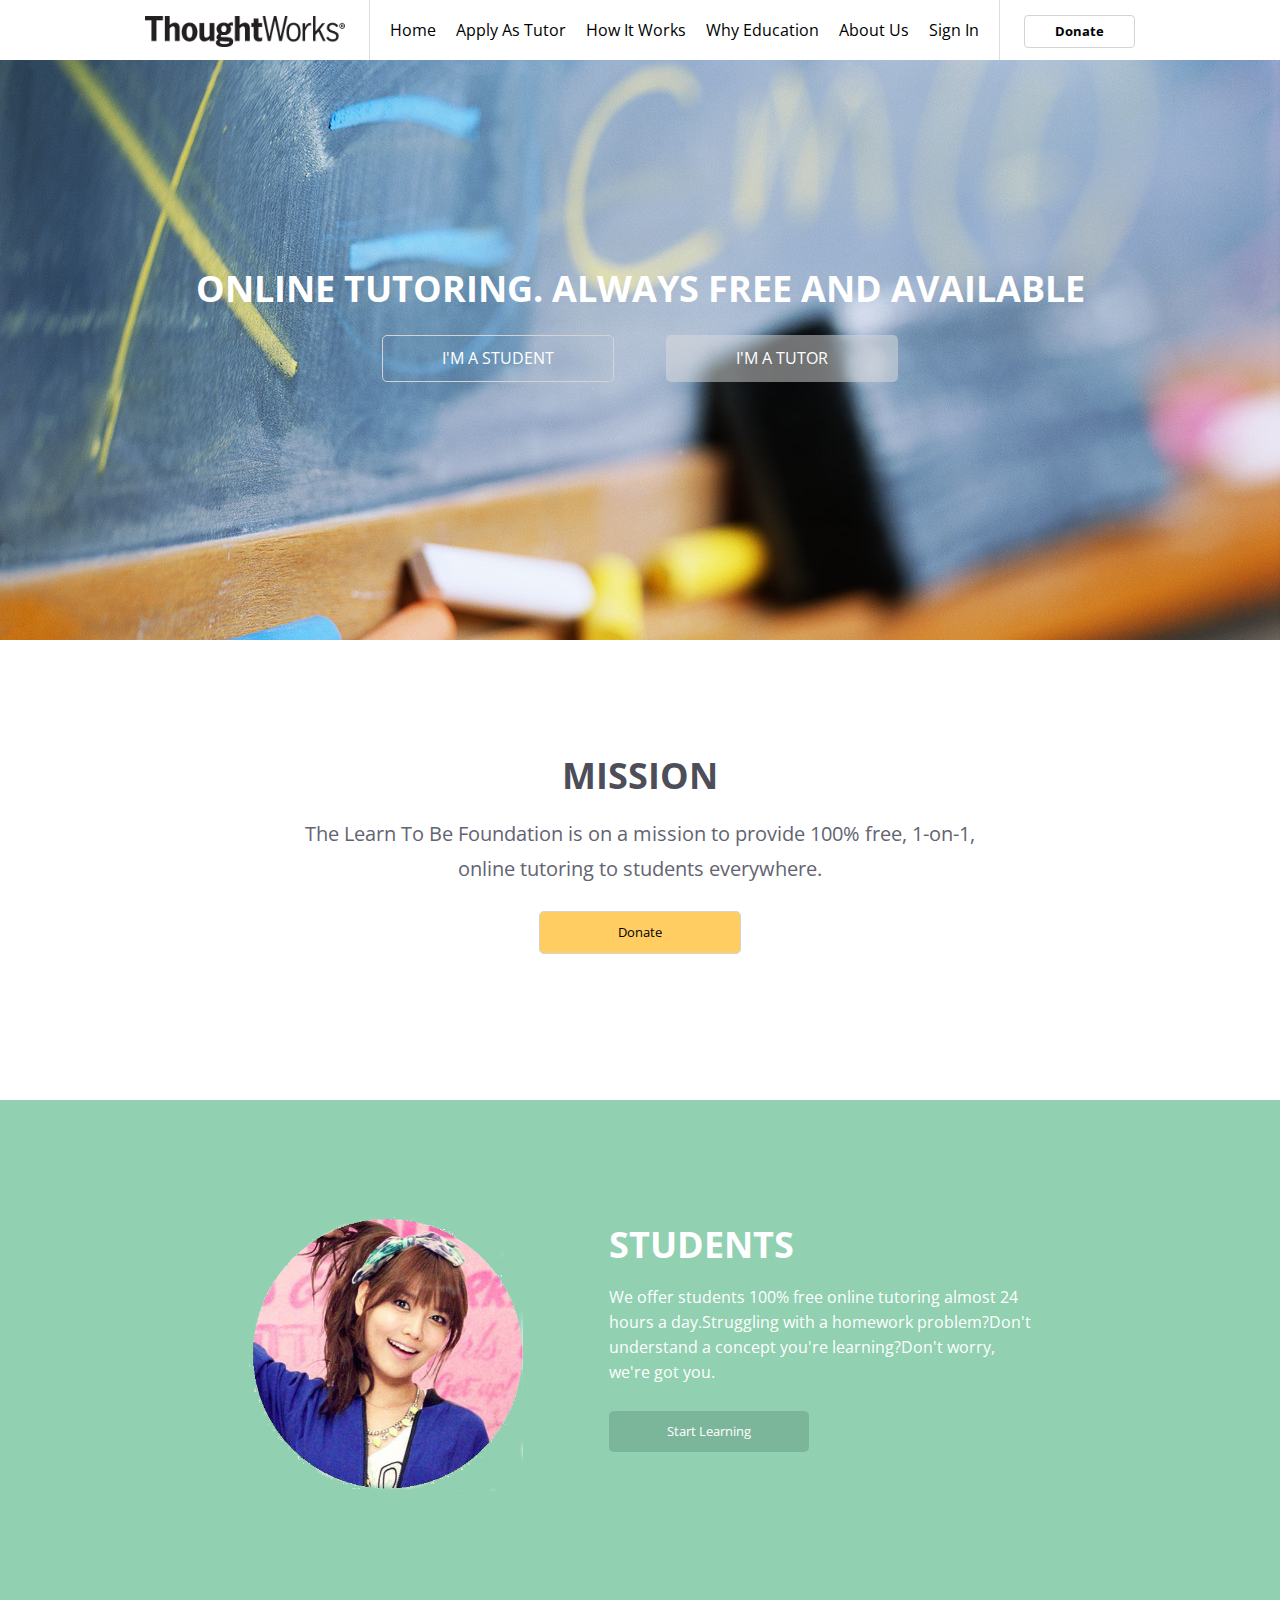
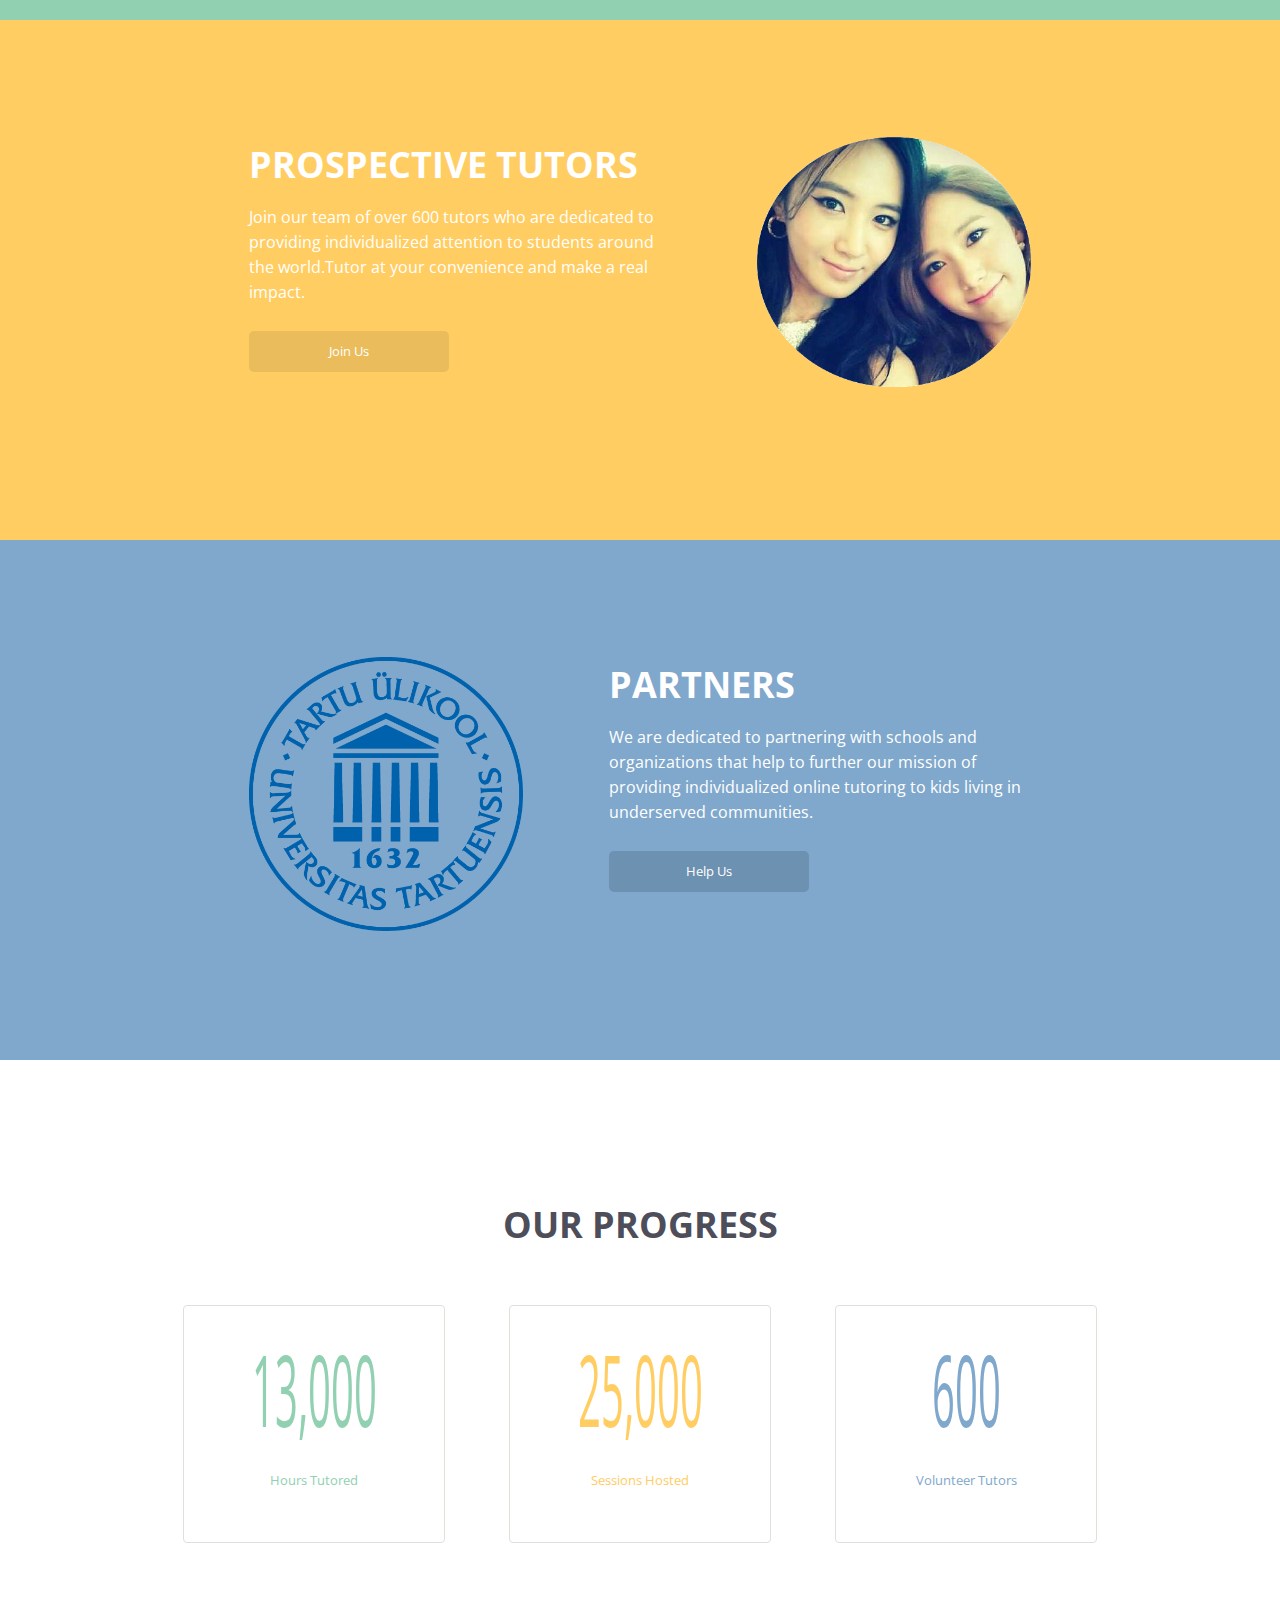
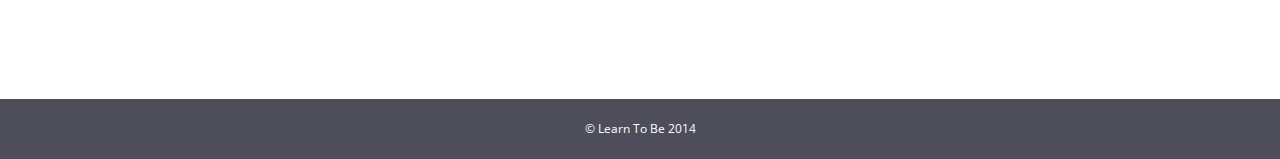
<file: index.html>
<!DOCTYPE html>
<html>
  <head>
    <title>Week One</title>
    <meta name="viewport" content="width=device-width, initial-scale=1">
    <!--[if IE]>
      <script src="http://html5shiv.googlecode.com/svn/trunk/html5.js"></script>
      <![endif]-->
      <link href='http://fonts.googleapis.com/css?family=Open+Sans' rel='stylesheet' type='text/css'>
      <link href="stylesheets/learn_style.css" type="text/css" rel="stylesheet" >
  </head>
      <body>
        <header>
          <a href="#"><img class="logo" src="images/tw-logo.png" /></a>
          <nav>
            <ul>
              <li>Home</li><li>Apply As Tutor</li><li>How It Works</li><li>Why Education</li><li>About Us</li><li>Sign In</li>
            </ul>
          </nav>
          <a href="#" class="button donate">Donate</a>
        </header>

        <section class="slogan">
          <h2>ONLINE TUTORING. ALWAYS FREE AND AVAILABLE</h2>
          <div>
            <a href="#" class="button">I'M A STUDENT</a>
            <a href="#" class="button tutor">I'M A TUTOR</a>
          </div>
        </section>

        <section class="mission">
          <h2>MISSION</h2>
          <p>The Learn To Be Foundation is on a mission to provide 100% free, 1-on-1,</p>
          <p>online tutoring to students everywhere.</p>
          <a href="#" class="button">Donate</a>
        </section>

        <section class="intro students">
          <div class="icon"><img src="images/students.png"></div>
          <div class="content">
            <h2>STUDENTS</h2>
            <p>We offer students 100% free online tutoring almost 24 hours a day.Struggling with a homework problem?Don't understand a concept you're learning?Don't worry, we're got you.</p>
            <a href="#" class="button">Start Learning</a>
          </div>
        </section>

        <section class="intro tutors">
          <div class="content">
            <h2 style="text-align: left">PROSPECTIVE TUTORS</h2>
            <p>Join our team of over 600 tutors who are dedicated to providing individualized attention to students around the world.Tutor at your convenience and make a real impact.</p>
            <a href="#" class="button">Join Us</a>
          </div>
          <div class="icon"><img src="images/tutors.png"></div>
        </section>

        <section class="intro partners">
          <div class="icon"><img src="images/partners.png"></div>
          <div class="content">
            <h2>PARTNERS</h2>
            <p>We are dedicated to partnering with schools and organizations that help to further our mission of providing individualized online tutoring to kids living in underserved communities.</p>
            <a href="#" class="button">Help Us</a>
          </div>
        </section>

        <section class="progress">
          <h2>OUR PROGRESS</h2>
          <ul>
            <li>
              <div class="number">13,000</div>
              <div class="title">Hours Tutored</div>
            </li>
            <li>
              <div class="number">25,000</div>
              <div class="title">Sessions Hosted</div>
            </li>
            <li>
              <div class="number">600</div>
              <div class="title">Volunteer Tutors</div>
            </li>
          </ul>
        </section>

        <footer>
          &copy; Learn To Be 2014
        </footer>
      </body>
</html>
</file>
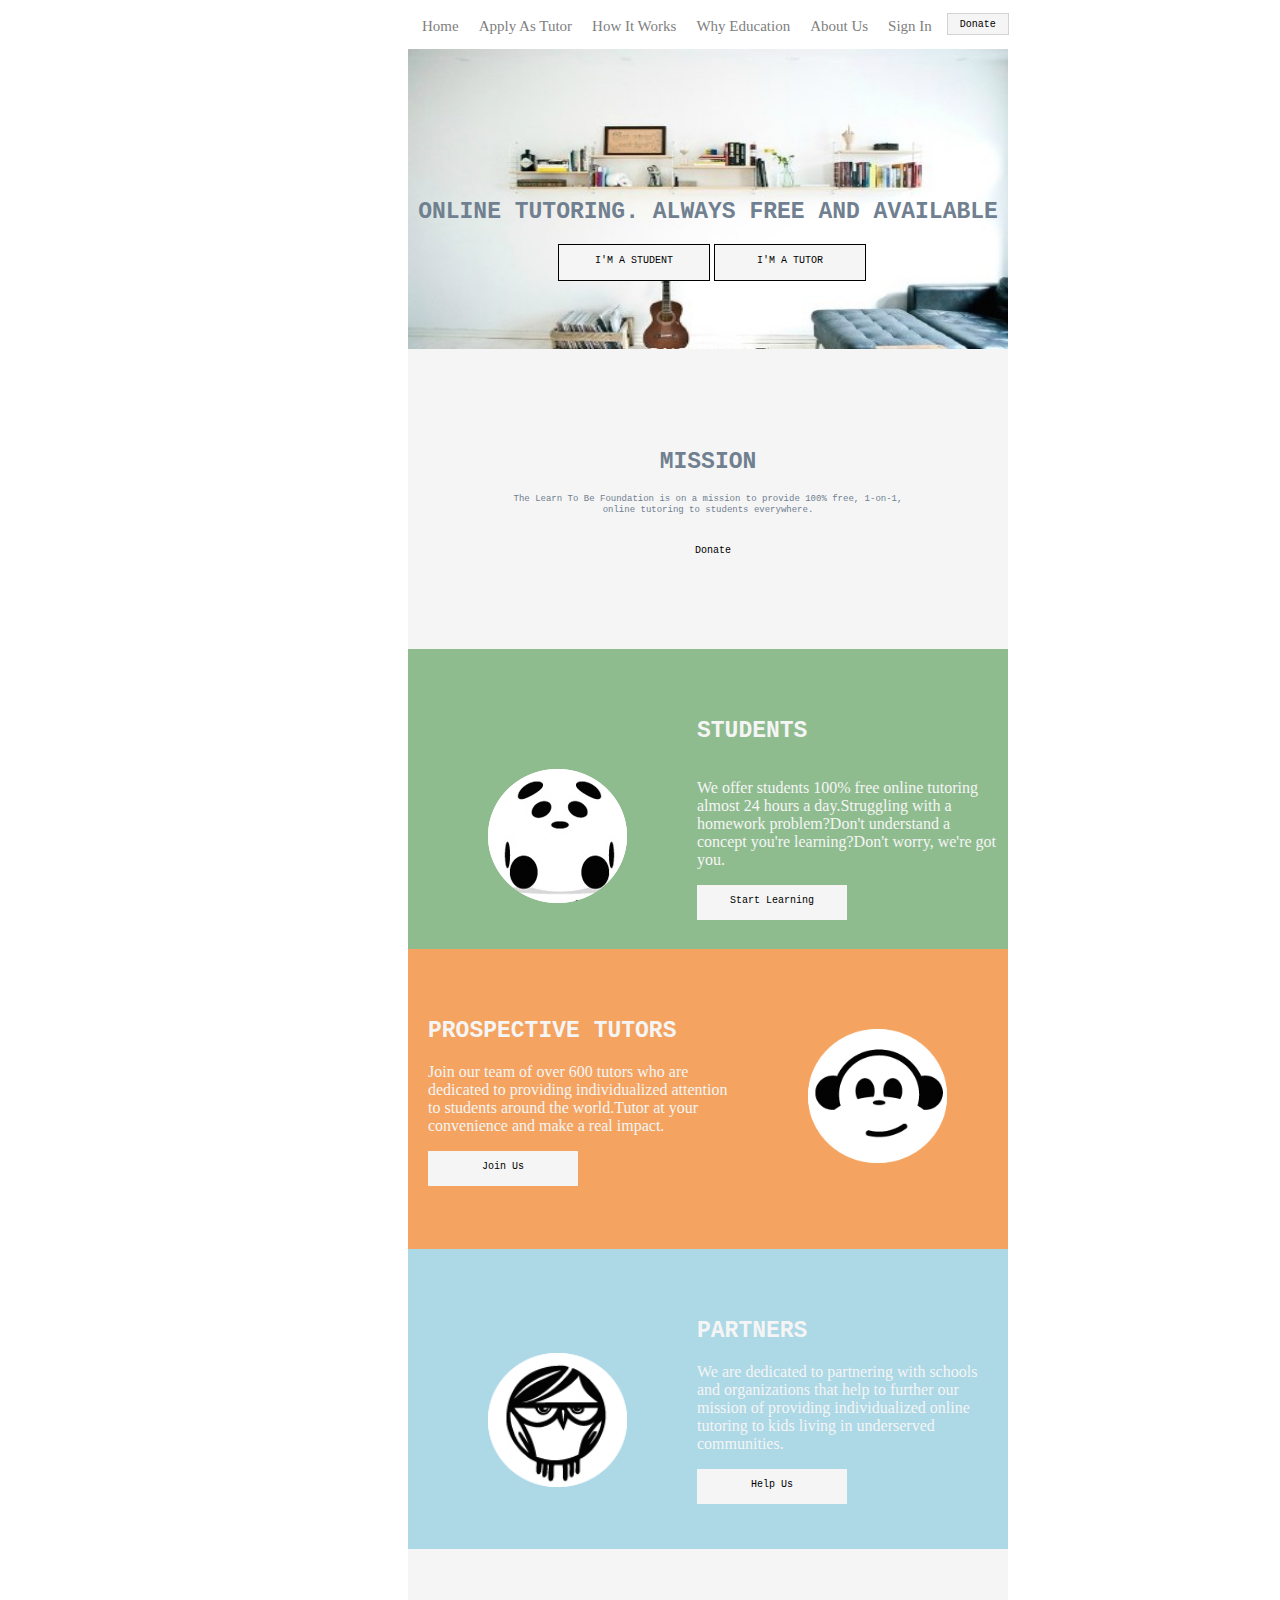
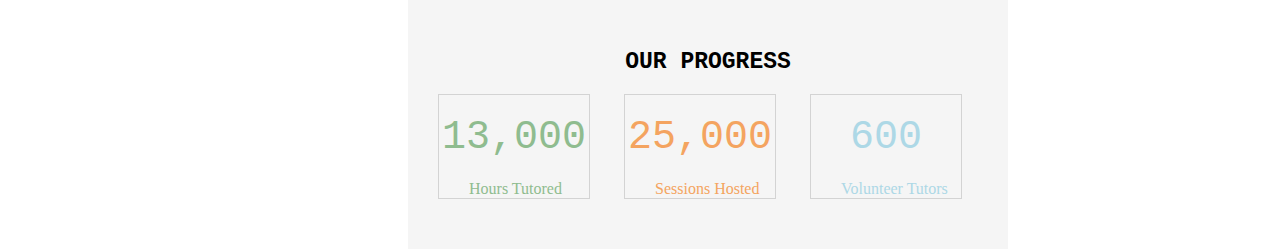
<file: course_one/index.html>
<!DOCTYPE html>
<html>
	<head>
		<title>My Design</title>
		<meta name="viewport" content="width=device-width, initial-scale=1">
		<!--[if IE]>
		<script src="http://html5shiv.googlecode.com/svn/trunk/html5.js"></script>
		<![endif]-->
		<link href="stylesheets/learn_style.css" type="text/css" rel="stylesheet" >
	</head>
	<body>
      <div id="main">
		<header>
          <a href="image"></a>
          <nav>
            <ul class="font_small">
              <li>Home</li><li>Apply As Tutor</li><li>How It Works</li><li>Why Education</li><li>About Us</li><li>Sign In</li>
            </ul>
          </nav>
          <a href="#" id="donate_one">Donate</a>
		</header>
        <section class="section_one">
          <h2 class="font_big">ONLINE TUTORING. ALWAYS FREE AND AVAILABLE</h2>
            <div class="div_one">
              <a href="#" class="link_one">I'M A STUDENT</a>
              <a href="#" class="link_one">I'M A TUTOR</a>
            </div>
        </section>
        <section class="section_two">
          <h2 class="misstion">MISSION</h2>
          <p class="p_two">The Learn To Be Foundation is on a mission to provide 100% free, 1-on-1,</p>
          <p class="p_two">online tutoring to students everywhere.</p>
          <a href="#" class="donate">Donate</a>
        </section>
        <section class="section_three">
          <div class="image_three"><img src="./images/panda.jpg"></div>
          <div class="students">
            <h2 style="display: inline-block">STUDENTS</h2>
            <p>We offer students 100% free online tutoring almost 24 hours a day.Struggling with a homework problem?Don't understand a concept you're learning?Don't worry, we're got you.</p>
            <a href="#" class="start_learning">Start Learning</a>
          </div>
        </section>
        <section class="section_four">
          <div class="tutors" style="width: 300px">
            <h2 style="text-align: left">PROSPECTIVE TUTORS</h2>
            <p>Join our team of over 600 tutors who are dedicated to providing individualized attention to students around the world.Tutor at your convenience and make a real impact.</p>
            <a href="#" class="start_learning">Join Us</a>
          </div>
          <div class="image_four"><img src="./images/monkey.jpg" width="139px" height="134px"></div>
        </section>
        <section class="section_five">
          <div class="image_five"><img src="images/bird.jpg" width="139px" height="134px"></div>
          <div class="students">
            <h2 style="text-align: left">PARTNERS</h2>
            <p>We are dedicated to partnering with schools and organizations that help to further our mission of providing individualized online tutoring to kids living in underserved communities.</p>
            <a href="#" class="start_learning">Help Us</a>
          </div>
        </section>
        <section class="section_six">
          <h2 class="progress">OUR PROGRESS</h2>
          <div class="div_number" style="color: darkseagreen">
            <div class="div_inside">13,000</div>
            <span class="span_inside">Hours Tutored</span>
          </div>
          <div class="div_number" style="color: sandybrown">
            <div class="div_inside">25,000</div>
            <span class="span_inside">Sessions Hosted</span>
          </div>
          <div class="div_number" style="color:lightblue">
            <div class="div_inside">600</div>
            <span class="span_inside">Volunteer Tutors</span>
          </div>
        </section>

        <footer>
          &copy; Learn To Be 2014
        </footer>
      </div>
    </body>
</html>
</file>
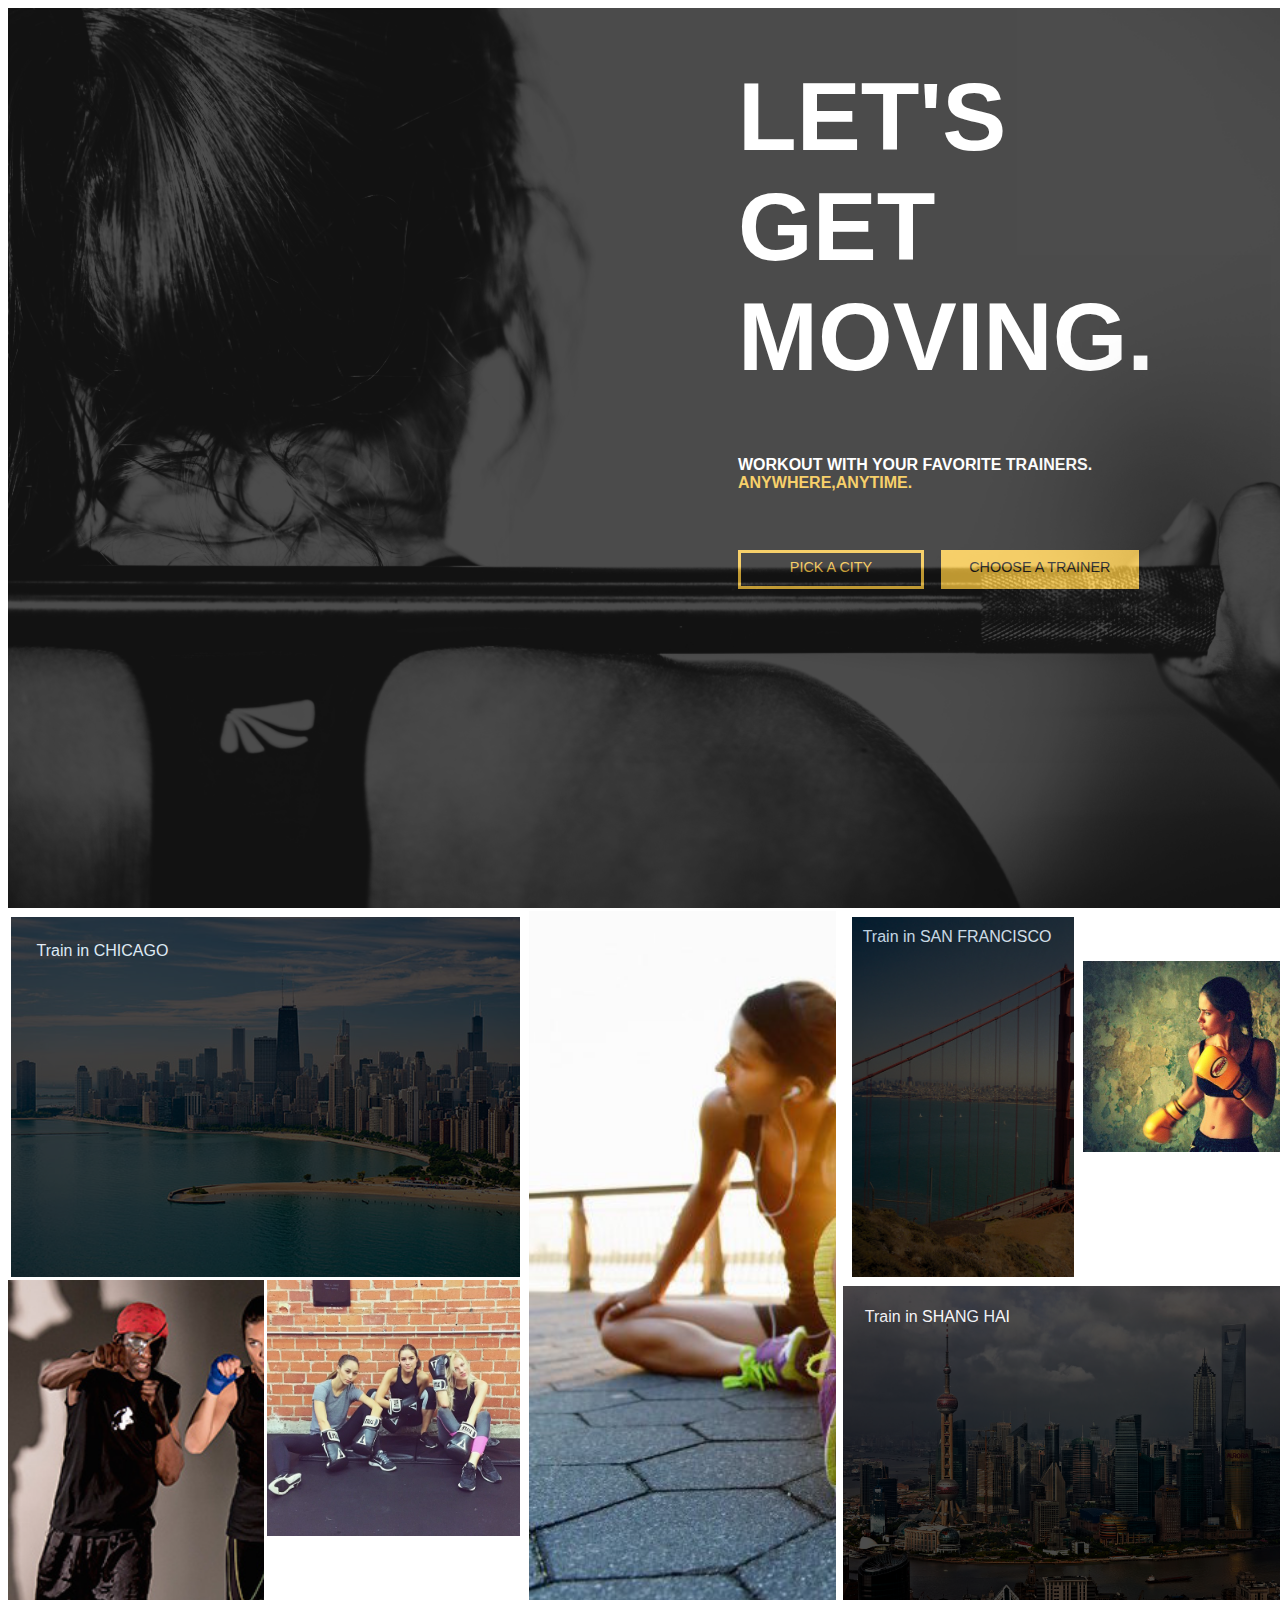
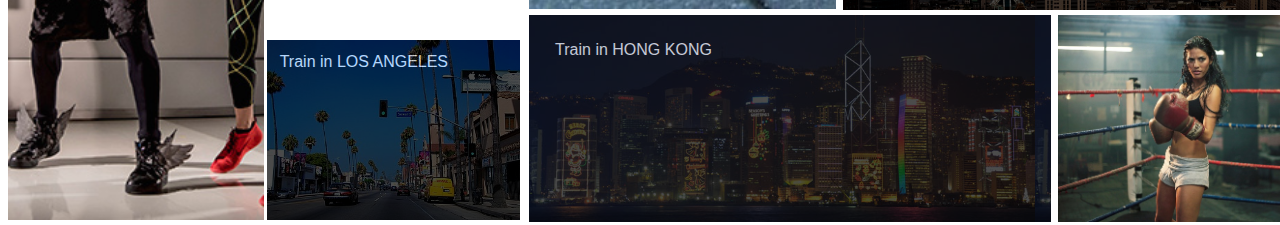
<file: course_three/index.html>
<!DOCTYPE html>
<html>
  <head>
    <title>Design</title>
    <meta name="viewport" content="width=device-width, initial-scale=1">
    <!--[if IE]>
      <script src="http://html5shiv.googlecode.com/svn/trunk/html5.js"></script>
      <![endif]-->
      <link href='http://fonts.googleapis.com/css?family=Open+Sans' rel='stylesheet' type='text/css'>
      <link href="stylesheets/page_style.css" type="text/css" rel="stylesheet" media="all">
  </head>
      <body>
        <section class="introduce_section">
            <div class="introduce_div">
                <div class="introduce_content">
                    <h1>LET'S GET MOVING.</h1>
                    <h2>WORKOUT WITH YOUR FAVORITE TRAINERS.</h2>
                    <h2 style="color: #f4bd2c">ANYWHERE,ANYTIME.</h2>
                    <div class="bottom_1"><a href="#world_section">PICK A CITY</a></div>
                    <div class="bottom_2"><a href="#world_section" style="color: #000000">CHOOSE A TRAINER</a></div>
                </div>
            </div>
        </section>
        <div id="world_section">
            <div class="left_section">
                <a href class="left_section_one">
                    <div class="train_in_chicago">
                        <p>Train in CHICAGO</p>
                    </div>
                </a>
                <div class="left_section_two">
                    <div class="trainer_1"></div>
                    <div class="left_section_three">
                        <div class="trainer_2"></div>
                        <a href class="los">
                            <div class="train_in_los">
                                <p>Train in LOS ANGELES</p>
                            </div>
                        </a>
                    </div>
                </div>
            </div>
            <div class="right_section">
                <div class="right_section_one">
                    <div class="trainer_3"></div>
                    <div class="right_section_two">
                        <div class="right_section_three">
                            <a href class="golden_gate">
                                <div class="train_in_san_francisco">
                                    <p>Train in SAN FRANCISCO</p>
                                </div>
                            </a>
                            <div class="trainer_4"></div>
                        </div>
                        <a href class="right_section_four">
                            <div class="train_in_shang_hai">
                                <p>Train in SHANG HAI</p>
                            </div>
                        </a>
                    </div>
                </div>
                <div class="right_section_five">
                    <div class="trainer_5"></div>
                    <a href class="hk">
                        <div class="train_in_hk">
                            <p>Train in HONG KONG</p>
                        </div>
                    </a>
                </div>
            </div>
        </div>
      </body>
</html>
</file>
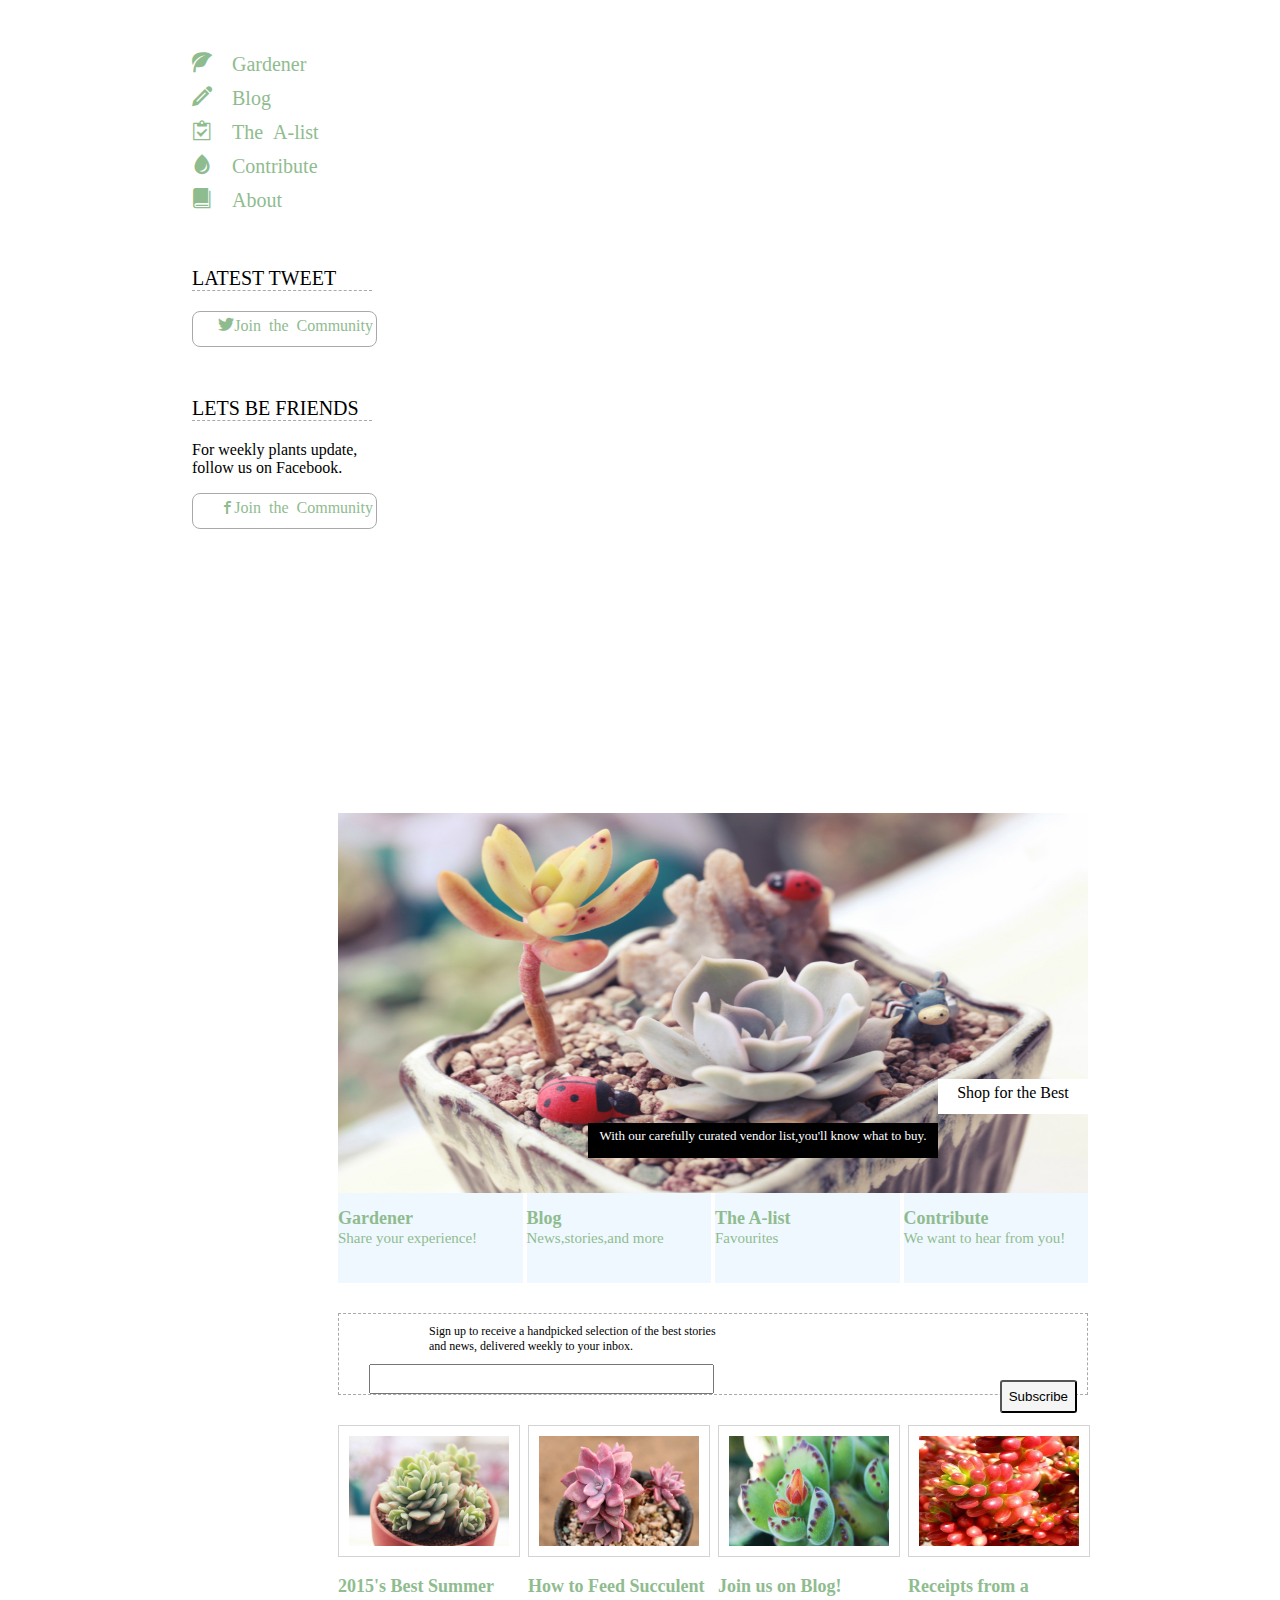
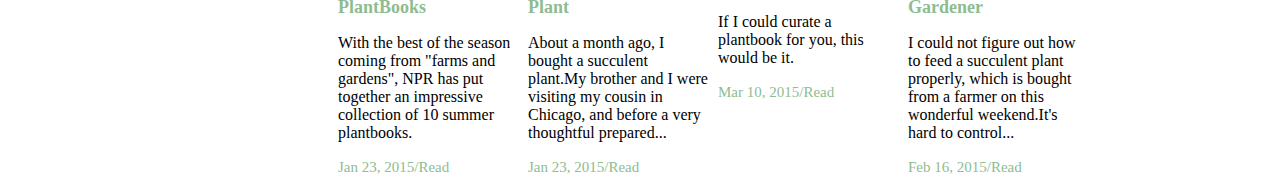
<file: index_advertisment.html>
<!DOCTYPE html>
<html>
	<head>
		<title>My Design</title>
		<meta name="viewport" content="width=device-width, initial-scale=1">
		<!--[if IE]>
		<script src="http://html5shiv.googlecode.com/svn/trunk/html5.js"></script>
		<![endif]-->
		<link href="stylesheets/advertisment_style.css" type="text/css" rel="stylesheet" >
        <link href="stylesheets/icomoon/style.css" type="text/css" rel="stylesheet" >
	</head>
	<body>
        <aside>
            <img>
            <nav class="main-nav">
            <ul>
                <li><a class="icon-leaf">Gardener</a></li>
                <li><a class="icon-pencil">Blog</a></li>
                <li><a class="icon-clipboard">The A-list</a></li>
                <li><a class="icon-droplet">Contribute</a></li>
                <li><a class="icon-book">About</a></li>
            </ul>
            </nav>
            <div class="platform">
                <p class="community">LATEST TWEET</p>
                <a href="#" class="community_link icon-twitter">Join the Community</a>
            </div>
            <div class="platform">
                <p class="community">LETS BE FRIENDS</p>
                <p class="community, facebook_description">For weekly plants update, follow us on Facebook.</p>
                <a href="#" class="community_link icon-facebook">Join the Community</a>
            </div>
        </aside>
        <div class="main_web">
            <div class="subject">
                <div class="subject_summary">
                    <p id="shop_for_best">Shop for the Best</p>
                    <p id="description">With our carefully curated vendor list,you'll know what to buy.</p>
                </div>
                <div class="menu_bar">
                    <div class="menu">
                        <h2>Gardener</h2>
                        <span>Share your experience!</span>
                    </div>
                    <div class="menu">
                        <h2>Blog</h2>
                        <span>News,stories,and more</span>
                    </div>
                    <div class="menu">
                        <h2>The A-list</h2>
                        <span>Favourites</span>
                    </div>
                    <div class="menu">
                        <h2>Contribute</h2>
                        <span>We want to hear from you!</span>
                    </div>
                </div>
            </div>
            <form>
                <label>Sign up to receive a handpicked selection of the best stories and news, delivered weekly to your inbox.</label>
                <input type="text" name="Email" size="40"/>
                <button>Subscribe</button>
            </form>
            <div class="content">
                <div class="content_model">
                    <img src="images/plant_2.jpg" class="model_image"/>
                    <h2>2015's Best Summer PlantBooks</h2>
                    <p class="facebook_description">With the best of the season coming from "farms and gardens", NPR has put together an impressive collection of 10 summer plantbooks.</p>
                    <span>Jan 23, 2015/<a>Read</a></span>
                </div>
                <div class="content_model" style="margin-left: 190px">
                    <img src="images/plant_3.jpg" class="model_image"/>
                    <h2>How to Feed Succulent Plant</h2>
                    <p>About a month ago, I bought a succulent plant.My brother and I were visiting my cousin in Chicago, and before a very thoughtful prepared...</p>
                    <span>Jan 23, 2015/<a>Read</a></span>
                </div>
                <div class="content_model" style="margin-left: 380px">
                    <img src="images/plant_4.jpg" class="model_image"/>
                    <h2>Join us on Blog!</h2>
                    <p>If I could curate a plantbook for you, this would be it.</p>
                    <span>Mar 10, 2015/<a>Read</a></span>
                </div>
                <div class="content_model" style="margin-left: 570px">
                    <img src="images/plant_5.jpg" class="model_image"/>
                    <h2>Receipts from a Gardener</h2>
                    <p>I could not figure out how to feed a succulent plant properly, which is bought from a farmer on this wonderful weekend.It's hard to control...</p>
                    <span>Feb 16, 2015/<a>Read</a></span>
                </div>
            </div>
        </div>
        <footer></footer>
    </body>
</html>
</file>
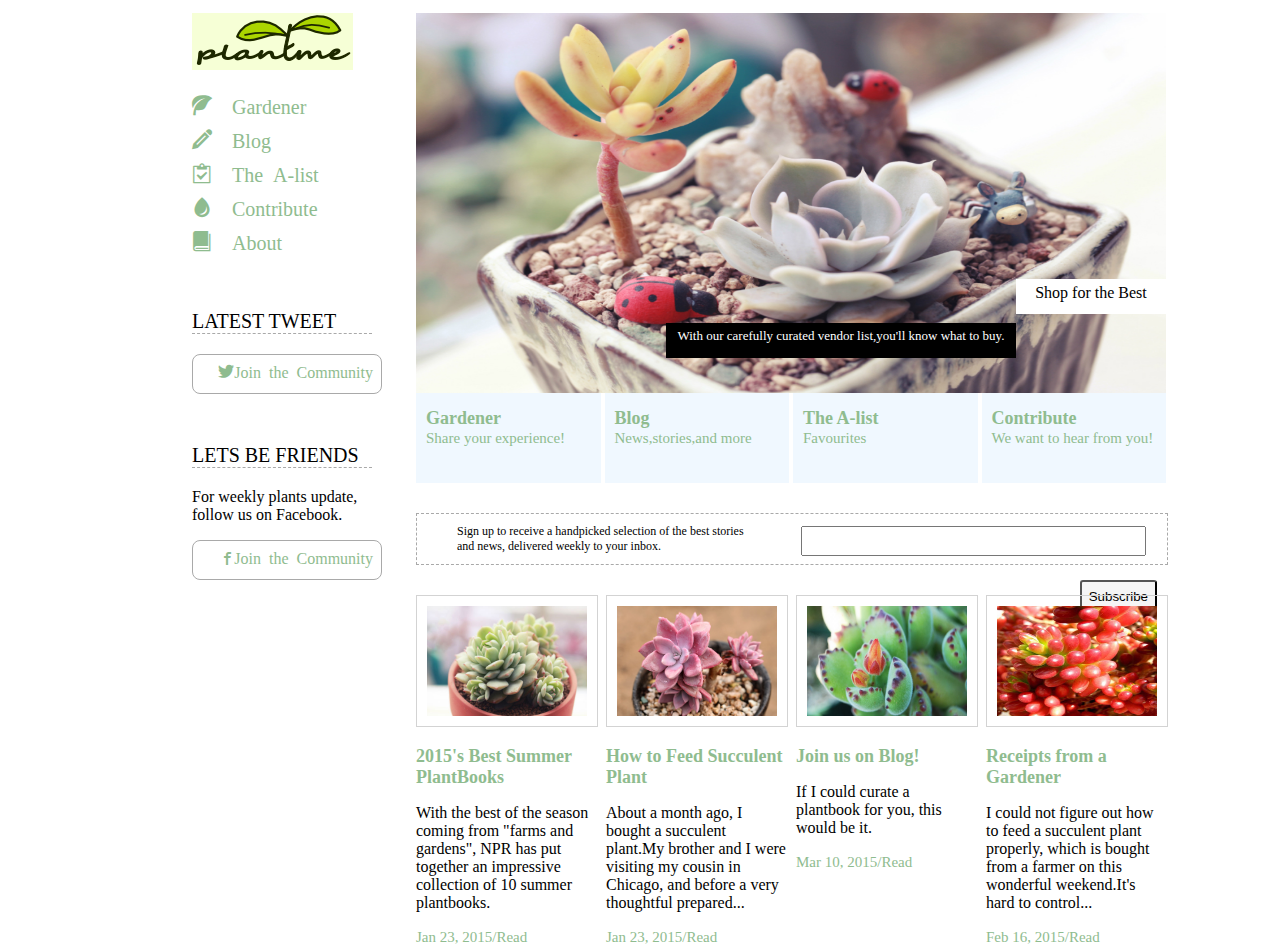
<file: course_two/index_advertisment.html>
<!DOCTYPE html>
<html>
	<head>
		<title>My Design</title>
		<meta name="viewport" content="width=device-width, initial-scale=1">
		<!--[if IE]>
		<script src="http://html5shiv.googlecode.com/svn/trunk/html5.js"></script>
		<![endif]-->
		<link href="stylesheets/advertisment_style.css" type="text/css" rel="stylesheet" >
        <link href="stylesheets/icomoon/style.css" type="text/css" rel="stylesheet" >
	</head>
	<body>
        <aside>
            <img src="images/logo.png"/>
            <nav class="main-nav">
            <ul>
                <li><a class="icon-leaf">Gardener</a></li>
                <li><a class="icon-pencil">Blog</a></li>
                <li><a class="icon-clipboard">The A-list</a></li>
                <li><a class="icon-droplet">Contribute</a></li>
                <li><a class="icon-book">About</a></li>
            </ul>
            </nav>
            <div class="platform">
                <p class="community">LATEST TWEET</p>
                <a href="#" class="community_link icon-twitter">Join the Community</a>
            </div>
            <div class="platform">
                <p class="community">LETS BE FRIENDS</p>
                <p class="community, facebook_description">For weekly plants update, follow us on Facebook.</p>
                <a href="#" class="community_link icon-facebook">Join the Community</a>
            </div>
        </aside>
        <div class="main_web">
            <div class="subject">
                <div class="subject_summary">
                    <p id="shop_for_best">Shop for the Best</p>
                    <p id="description">With our carefully curated vendor list,you'll know what to buy.</p>
                </div>
                <div class="menu_bar">
                    <div class="menu">
                        <h2 class="menu_description">Gardener</h2>
                        <span class="menu_description">Share your experience!</span>
                    </div>
                    <div class="menu">
                        <h2 class="menu_description">Blog</h2>
                        <span class="menu_description">News,stories,and more</span>
                    </div>
                    <div class="menu">
                        <h2 class="menu_description">The A-list</h2>
                        <span class="menu_description">Favourites</span>
                    </div>
                    <div class="menu">
                        <h2 class="menu_description">Contribute</h2>
                        <span class="menu_description">We want to hear from you!</span>
                    </div>
                </div>
            </div>
            <form>
                <label>Sign up to receive a handpicked selection of the best stories and news, delivered weekly to your inbox.</label>
                <input type="text" name="Email" size="40"/>
                <button>Subscribe</button>
            </form>
            <div class="content">
                <div class="content_model">
                    <img src="images/plant_2.jpg" class="model_image"/>
                    <h2>2015's Best Summer PlantBooks</h2>
                    <p class="facebook_description">With the best of the season coming from "farms and gardens", NPR has put together an impressive collection of 10 summer plantbooks.</p>
                    <span>Jan 23, 2015/<a>Read</a></span>
                </div>
                <div class="content_model" style="margin-left: 190px">
                    <img src="images/plant_3.jpg" class="model_image"/>
                    <h2>How to Feed Succulent Plant</h2>
                    <p>About a month ago, I bought a succulent plant.My brother and I were visiting my cousin in Chicago, and before a very thoughtful prepared...</p>
                    <span>Jan 23, 2015/<a>Read</a></span>
                </div>
                <div class="content_model" style="margin-left: 380px">
                    <img src="images/plant_4.jpg" class="model_image"/>
                    <h2>Join us on Blog!</h2>
                    <p>If I could curate a plantbook for you, this would be it.</p>
                    <span>Mar 10, 2015/<a>Read</a></span>
                </div>
                <div class="content_model" style="margin-left: 570px">
                    <img src="images/plant_5.jpg" class="model_image"/>
                    <h2>Receipts from a Gardener</h2>
                    <p>I could not figure out how to feed a succulent plant properly, which is bought from a farmer on this wonderful weekend.It's hard to control...</p>
                    <span>Feb 16, 2015/<a>Read</a></span>
                </div>
            </div>
        </div>
        <footer></footer>
    </body>
</html>
</file>
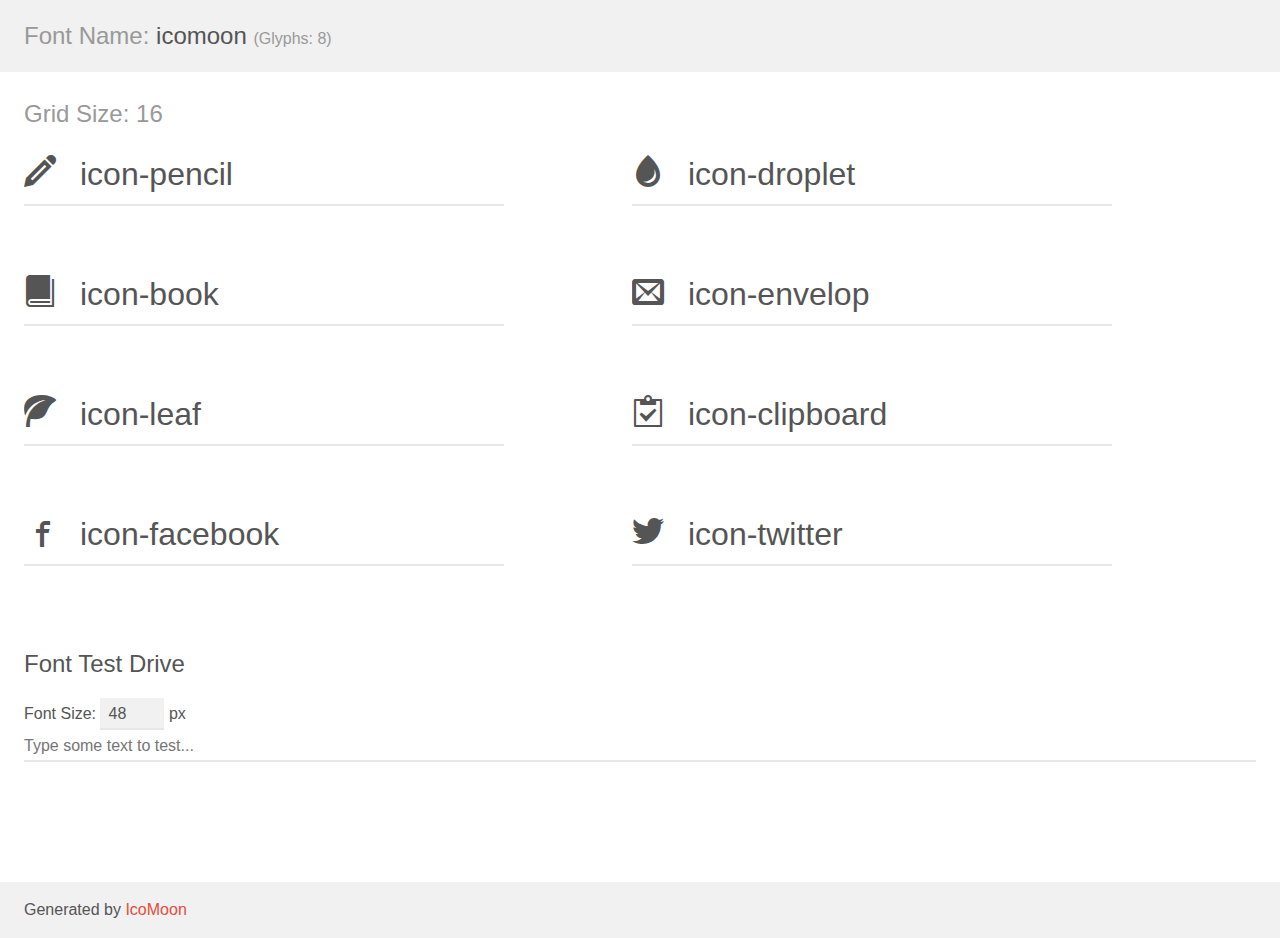
<file: stylesheets/icomoon/demo.html>
<!doctype html>
<html>
<head>
	<meta charset="utf-8">
	<title>IcoMoon Demo</title>
	<meta name="description" content="An Icon Font Generated By IcoMoon.io">
	<meta name="viewport" content="width=device-width">
	<link rel="stylesheet" href="demo-files/demo.css">
	<link rel="stylesheet" href="style.css"></head>
<body>
	<div class="bgc1 clearfix">
		<h1 class="mhmm mvm"><span class="fgc1">Font Name:</span> icomoon <small class="fgc1">(Glyphs:&nbsp;8)</small></h1>
	</div>
	<div class="clearfix mhl ptl">
		<h1 class="mvm mtn fgc1">Grid Size: 16</h1>
		<div class="glyph fs1">
			<div class="clearfix bshadow0 pbs">
				<span class="icon-pencil">
				
				</span>
				<span class="mls"> icon-pencil</span>
			</div>
			<fieldset class="fs0 size1of1 clearfix hidden-true">
				<input type="text" readonly value="e905" class="unit size1of2" />
				<input type="text" maxlength="1" readonly value="&#xe905;" class="unitRight size1of2 talign-right" />
			</fieldset>
			<div class="fs0 bshadow0 clearfix hidden-true">
				<span class="unit pvs fgc1">liga: </span>
				<input type="text" readonly value="pencil, write" class="liga unitRight" />
			</div>
		</div>
		<div class="glyph fs1">
			<div class="clearfix bshadow0 pbs">
				<span class="icon-droplet">
				
				</span>
				<span class="mls"> icon-droplet</span>
			</div>
			<fieldset class="fs0 size1of1 clearfix hidden-true">
				<input type="text" readonly value="e90b" class="unit size1of2" />
				<input type="text" maxlength="1" readonly value="&#xe90b;" class="unitRight size1of2 talign-right" />
			</fieldset>
			<div class="fs0 bshadow0 clearfix hidden-true">
				<span class="unit pvs fgc1">liga: </span>
				<input type="text" readonly value="droplet, color2" class="liga unitRight" />
			</div>
		</div>
		<div class="glyph fs1">
			<div class="clearfix bshadow0 pbs">
				<span class="icon-book">
				
				</span>
				<span class="mls"> icon-book</span>
			</div>
			<fieldset class="fs0 size1of1 clearfix hidden-true">
				<input type="text" readonly value="e91f" class="unit size1of2" />
				<input type="text" maxlength="1" readonly value="&#xe91f;" class="unitRight size1of2 talign-right" />
			</fieldset>
			<div class="fs0 bshadow0 clearfix hidden-true">
				<span class="unit pvs fgc1">liga: </span>
				<input type="text" readonly value="book, read" class="liga unitRight" />
			</div>
		</div>
		<div class="glyph fs1">
			<div class="clearfix bshadow0 pbs">
				<span class="icon-envelop">
				
				</span>
				<span class="mls"> icon-envelop</span>
			</div>
			<fieldset class="fs0 size1of1 clearfix hidden-true">
				<input type="text" readonly value="e945" class="unit size1of2" />
				<input type="text" maxlength="1" readonly value="&#xe945;" class="unitRight size1of2 talign-right" />
			</fieldset>
			<div class="fs0 bshadow0 clearfix hidden-true">
				<span class="unit pvs fgc1">liga: </span>
				<input type="text" readonly value="envelop, mail" class="liga unitRight" />
			</div>
		</div>
		<div class="glyph fs1">
			<div class="clearfix bshadow0 pbs">
				<span class="icon-leaf">
				
				</span>
				<span class="mls"> icon-leaf</span>
			</div>
			<fieldset class="fs0 size1of1 clearfix hidden-true">
				<input type="text" readonly value="e9a4" class="unit size1of2" />
				<input type="text" maxlength="1" readonly value="&#xe9a4;" class="unitRight size1of2 talign-right" />
			</fieldset>
			<div class="fs0 bshadow0 clearfix hidden-true">
				<span class="unit pvs fgc1">liga: </span>
				<input type="text" readonly value="leaf, nature" class="liga unitRight" />
			</div>
		</div>
		<div class="glyph fs1">
			<div class="clearfix bshadow0 pbs">
				<span class="icon-clipboard">
				
				</span>
				<span class="mls"> icon-clipboard</span>
			</div>
			<fieldset class="fs0 size1of1 clearfix hidden-true">
				<input type="text" readonly value="e9b8" class="unit size1of2" />
				<input type="text" maxlength="1" readonly value="&#xe9b8;" class="unitRight size1of2 talign-right" />
			</fieldset>
			<div class="fs0 bshadow0 clearfix hidden-true">
				<span class="unit pvs fgc1">liga: </span>
				<input type="text" readonly value="clipboard, board" class="liga unitRight" />
			</div>
		</div>
		<div class="glyph fs1">
			<div class="clearfix bshadow0 pbs">
				<span class="icon-facebook">
				
				</span>
				<span class="mls"> icon-facebook</span>
			</div>
			<fieldset class="fs0 size1of1 clearfix hidden-true">
				<input type="text" readonly value="ea8c" class="unit size1of2" />
				<input type="text" maxlength="1" readonly value="&#xea8c;" class="unitRight size1of2 talign-right" />
			</fieldset>
			<div class="fs0 bshadow0 clearfix hidden-true">
				<span class="unit pvs fgc1">liga: </span>
				<input type="text" readonly value="facebook, brand6" class="liga unitRight" />
			</div>
		</div>
		<div class="glyph fs1">
			<div class="clearfix bshadow0 pbs">
				<span class="icon-twitter">
				
				</span>
				<span class="mls"> icon-twitter</span>
			</div>
			<fieldset class="fs0 size1of1 clearfix hidden-true">
				<input type="text" readonly value="ea91" class="unit size1of2" />
				<input type="text" maxlength="1" readonly value="&#xea91;" class="unitRight size1of2 talign-right" />
			</fieldset>
			<div class="fs0 bshadow0 clearfix hidden-true">
				<span class="unit pvs fgc1">liga: </span>
				<input type="text" readonly value="twitter, brand11" class="liga unitRight" />
			</div>
		</div>
	</div>

	<!--[if gt IE 8]><!-->
	<div class="mhl clearfix mbl">
		<h1>Font Test Drive</h1>
		<label>
			Font Size: <input id="fontSize" type="number" class="textbox0 mbm"
			min="8" value="48" />
			px
		</label>
		<input id="testText" type="text" class="phl size1of1 mvl"
		placeholder="Type some text to test..." value=""/>
		</label>
		<div id="testDrive" class="icon-">&nbsp;
		</div>
	</div>
	<!--<![endif]-->
	<div class="bgc1 clearfix">
		<p class="mhl">Generated by <a href="https://icomoon.io/app">IcoMoon</a></p>
	</div>

	<script src="demo-files/demo.js"></script>
</body>
</html>
</file>
<file: stylesheets/learn_style.css>
body {
  font-family: "Open Sans", monospace;
  margin: 0;
  padding: 0;
}

a {
  text-decoration: none;
  color: black;
}

header, footer, section, div {
  margin: 0 auto;
  text-align: center;
}

img {
  border: 0;
}

img.logo {
  width: 200px;
  vertical-align: middle;
}

header nav {
  display: inline-block;
  border-left: 1px solid #DDD;
  border-right: 1px solid #DDD;
  padding: 0 10px;
  margin: 0 20px;
}

header nav ul {
  list-style-type: none;
  margin: 0;
  padding: 0;
  display: inline-block;
}

header nav li {
  cursor: pointer;
  display: inline-block;
  margin: 0 10px;
  line-height: 60px;
}

h2 {
  font-size: 36px;
  margin: 0;
}

section {
  padding: 20px 0;
}

.button {
  border-color: black;
  display: inline-block;
  border: 1px solid lightgrey;
  border-radius: 5px;
  padding: 11px 40px 12px;
  font-size: 13px;
}

header .donate {
  font-weight: bold;
  border-radius: 4px;
  padding: 6px 30px 7px;
}

.slogan {
  background-image: url("../images/s1.jpg");
  background-size: 100%;
  background-repeat: no-repeat;
  height: 540px;
  color: white;
}

.slogan h2 {
  margin-top: 184px;
  margin-bottom: 22px;
}

.slogan .button {
  width: 150px;
  margin: 0 24px;
  font-size: 16px;
  color: white;
}

.slogan .tutor {
  background: rgba(220,220,220,0.5);
  border: 0;
  padding: 12px 41px 13px;
}

.mission {
  height: 420px;
  color: #636471;
}

.mission h2 {
  color: #4D4E59;
  margin-top: 91px;
  margin-bottom: 20px;
}

.mission p {
  font-size: 20px;
  margin: 8px 0;
}

.mission .button {
  background: #FFCD62;
  width: 120px;
  margin-top: 21px;
}

.intro {
  height: 480px;
  color: white;
}

.intro .icon{
  display: inline-block;
  width: 274px;
  height: 430px;
  margin: 0 41px; 
  vertical-align: middle;
}

.intro .icon img {
  width: 274px;
}

.intro .content {
  display: inline-block;
  width: 422px;
  height: 460px;
  margin: 0 41px; 
  text-align: left;
}

.intro .content h2 {
  margin-top: 100px;
}

.intro .content p {
  line-height: 25px
}

.intro .content .button {
  width: 120px;
  text-align: center;
  border: 0;
  color: white;
  margin-top: 10px;
}

.students {
  background: #91D0B1;
}

.students .button {
  background: #7CB69A;
}

.tutors {
  background: #FFCD62;
}
.tutors .button {
  background: #EABC5B;
}

.partners {
  background: #80A8CC;
}
.partners .button {
  background: #6D91B1;
}

.progress h2 {
  color: #4D4E59;
  margin-top: 120px;
}

.progress ul {
  list-style-type: none;
  padding: 0;
  margin-top: 36px;
}

.progress li {
  display: inline-block;
  width: 260px;
  height: 176px;
  border-radius: 4px;
  border: 1px solid #E1DFDA;
  padding: 30px 0;
  margin: 20px 30px 120px;
}

.progress li .number {
  transform: scale(1,2.5);
  font-size: 40px;
  line-height: 105px;
}

.progress li .title {
  line-height: 22px;
  display: block;
  margin-top: 28px;
  font-size: 13px;
}

.progress li:nth-child(1) {
  color: #91D0B1;
}
.progress li:nth-child(2){
  color: #FFCD62;
}
.progress li:nth-child(3){
  color: #80A8CC;
}

footer {
  background: #4D4E59;
  line-height: 60px;
  color: white;
  font-size: 12px;
}
</file>
<file: course_one/stylesheets/learn_style.css>
#main{
    margin-left: 400px;
}

.font_small {
    color: grey;
    font-size: 15px;
}

.font_big {
    position: relative;
    color: slategrey;
    font-size: 23px;
    font-family: monospace;
    text-align: center;
    margin-top: 150px;
}

a:link {
    text-decoration: none;
    font-size: 10px;
    border-color: black;
    background-color: whitesmoke;
    display: inline-block;
    color: black;
}

#donate_one {
    color: black;
    position: absolute;
    width: 60px;
    height: 15px;
    margin: 5px;
    padding-top: 5px;
    text-align: center;
    background-color: whitesmoke;
    font-family: monospace;
    border-style: solid;
    border-width: thin;
    border-color: lightgrey;
}

nav {
    display: inline-block;
}

ul {
    list-style-type: none;
    margin: 0;
    padding: 0;
    display: inline;
}

li {
    display: inline;
    float: left;
    margin: 10px;
}

.section_one {
    position: absolute;
    background-image: url("../images/section_one.jpg");
    background-size: 600px 300px;
    background-repeat: no-repeat;
    margin-top: 0px;
    width: 600px;
    height: 300px;
}

.link_one{
    color: slategrey;
    width: 150px;
    height: 25px;
    text-align: center;
    font-family: monospace;
    padding-top: 10px;
    border-style: solid;
    border-width: thin;
    border-color: lightgrey;
}

h2 {
    text-align: center;
    font-family: monospace;
    font-size: 23px;
}

.div_one {
    position: relative;
    padding-left: 25%;
}

.section_two {
    position: absolute;
    margin-top: 300px;
    width: 600px;
    height: 300px;
    background-color: whitesmoke;
}

.misstion {
    position: relative;
    margin-top: 100px;
    color: slategrey;
    font-size: 23px;
    font-family: monospace;
}

.section_three {
    position: absolute;
    margin-top: 600px;
    width: 600px;
    height: 300px;
    background-color: darkseagreen;
}

.image_three {
    position: relative;
    margin-left: 80px;
    margin-top: 100px;
    display: inline-block;
    width: 200px;
}

.image_four{
    position: relative;
    float: right;
    padding-top: 80px;
    display: inline-block;
    width: 200px;
}

.image_five{
    position: relative;
    margin-left: 80px;
    margin-top: 100px;
    display: inline-block;
    width: 200px;
}
.students {
    color: whitesmoke;
    position: relative;
    display: inline-block;
    width: 300px;
    margin-top: 50px;
    margin-left: 5px;
}

.start_learning{
    color: whitesmoke;
    width: 150px;
    height: 25px;
    text-align: center;
    background-color: orange;
    font-family: monospace;
    padding-top: 10px;
}

.tutors {
    color: whitesmoke;
    position: relative;
    display: inline-block;
    width: 300px;
    margin-top: 50px;
    margin-left: 20px;
}

.section_four {
    position: relative;
    margin-top: 900px;
    width: 600px;
    height: 300px;
    background-color: sandybrown;
}

.section_five {
    width: 600px;
    height: 300px;
    background-color: lightblue;
}

.section_six {
    position: absolute;
    width: 600px;
    height: 300px;
    background-color: whitesmoke;
    margin-top: 0px;
}

.progress{
    position: relative;
    margin-top: 100px;
}
.p_two {
    width: 600px;
    margin-top: 1px;
    margin-bottom: 0px;
    text-align: center;
    font-size: 9px;
    color: slategrey;
    font-family: monospace;
}

.donate {
    color: slategrey;
    position: relative;
    margin-top: 20px;
    margin-left: 230px;
    padding-top: 10px;
    width: 150px;
    height: 25px;
    text-align: center;
    background-color: orange;
    font-family: monospace;
    font-size: 30px;
}

header {
    position: relative;
}

.div_number {
    display: inline-block;
    width: 150px;
    margin-left: 30px;
    border-style: solid;
    border-width: thin;
    border-color: lightgrey;
}

.div_inside {
    text-align: center;
    font-size: 40px;
    font-family: monospace;
    margin-bottom: 20px;
    margin-top: 20px;
}

.span_inside {
    padding-left: 30px;
}

footer {
    padding-left: 150px;
}
</file>
<file: course_three/stylesheets/page_style.css>
body {
    font-size: 100%;
}

/*---*/
.introduce_section {
    height: 100vh;
    width: 100vw;
    background-image: url(../images/introduce_section_image.jpg);
    background-size: cover;
    -webkit-animation: animate_background 10s linear 0s infinite alternate;
}

@-webkit-keyframes animate_background {
    0% { transform: scale(0.95, 0.95) }
    50% { transform: scale(0.98, 0.98) }
    100% { transform: scale(1, 1) }
}
/*---*/

.introduce_div{
    height: 100vh;
    width: 100vw;
    background-color: #000000;
    opacity: 0.7;
}

h1 {
    color: #ffffff;
    width: 5%;
    margin-left: 10vh;
    margin-top: 6vh;
    font-size: 6em;
    font-family: Arial, Helvetica, sans-serif;
}

h2 {
    color: #ffffff;
    font-size: 1em;
    font-family: Arial, Helvetica, sans-serif;
    margin-left: 10vh;
    margin-top: 0;
    margin-bottom: 0;
}

.introduce_content {
    width: 50%;
    height: 100vh;
    float: right;
}

a {
    text-decoration: none;
    color: #f4bd2c;
}
a:hover {
    color: #ffffff;
}

.bottom_1 {
    display: inline-block;
    font-size: 0.9em;
    text-align: center;
    padding-top: 1%;
    width: 20vh;
    height: 3vh;
    background-color: #000000;
    font-family: Arial, Helvetica, sans-serif;
    color: #f4bd2c;
    margin-left: 10vh;
    border-style: solid;
    border-color: #f4bd2c;
    border-width: 3px;
    margin-top: 5vh;
}

.bottom_2 {
    display: inline-block;
    font-size: 0.9em;
    text-align: center;
    padding-top: 1%;
    width: 30%;
    height: 3%;
    background-color: #f4bd2c;
    font-family: Arial, Helvetica, sans-serif;
    color: #000000;
    margin-left: 2%;
    border-style: solid;
    border-color: #f4bd2c;
    border-width: 3px;
    margin-top: 9%;
}

#world_section {
    height: 100vh;
    width: 100vw;
}

.left_section {
    width: 40vw;
    height: 100vh;
    float: left;
}

.left_section_one {
    display: block;
    width: 100%;
    height: 40vh;
    background-image: url(../images/chicago_trainer.jpg);
    background-repeat: no-repeat;
    background-size: cover;
    border-color: #ffffff;
    border-top-width: 1vh;
    border-style: solid;
}

.train_in_chicago {
    width: 99.5%;
    height: 40vh;
    background-color: #000000;
    opacity: 0.7;
}

.train_in_chicago:hover {
    opacity:0;
}

p {
    color: #ffffff;
    font-size: 1em;
    font-family: Arial, Helvetica, sans-serif;
    margin-top: 0;
    padding-top: 5%;
    padding-left: 5%;
}

.left_section_two {
    width: 100%;
    height: 58vh;
}

.trainer_1 {
    width: 50%;
    height: 60vh;
    float: left;
    background-image: url(../images/trainer_1.jpg);
    background-repeat: no-repeat;
    background-size: cover;
}

.trainer_2 {
    width: 100%;
    height: 40vh;
    background-image: url(../images/trainer_2.jpg);
    background-repeat: no-repeat;
    background-size: contain;
    border-left-width: 1vh;
    border: #ffffff;
    border-style: solid;
    border-bottom: 0;
    border-top: 0;
}

.los {
    display: block;
    width: 100%;
    height: 20vh;
    background-image: url(../images/los.jpg);
    background-repeat: no-repeat;
    background-size: cover;
    border-left: 1vh;
    border: #ffffff;
    border-style: solid;
    border-bottom: 0;
    border-top: 0;
}

.train_in_los {
    width: 99%;
    height: 20vh;
    background-color: #000000;
    opacity: 0.7;
}

.train_in_los:hover {
    opacity: 0;
}

.left_section_three {
    width: 50%;
    height: 60vh;
    float: right;
}

.right_section {
    width: 60vw;
    height: 100vh;
    float: right;
}

.right_section_one {
    width: 100%;
    height: 77.5vh;
}

.trainer_3 {
    width: 40%;
    height: 77.5vh;
    float: left;
    background-image: url(../images/trainer_3.jpg);
    background-repeat: no-repeat;
    background-size: cover;
    border-color: #ffffff;
    border-left-width: 1vh;
    border-style: solid;
}

.right_section_two {
    float: right;
    width: 58%;
    height: 77.5vh;
}

.right_section_three {
    width: 100%;
    height: 40vh;
}

.golden_gate {
    float: left;
    width: 50%;
    height: 40vh;
    background-image: url(../images/Golden_gate.jpg);
    background-size: cover;
    border-top: 1vh;
    border-color: #ffffff;
    border-left-width: 1vh;
    border-style: solid;
}

.train_in_san_francisco {
    width: 100%;
    height: 40vh;
    background-color: #000000;
    opacity: 0.7;
}

.train_in_san_francisco:hover {
    opacity: 0;
}
.trainer_4 {
    float: right;
    width: 46%;
    height: 40vh;
    background-image: url(../images/trainer_4.jpg);
    background-size: contain;
    background-repeat: no-repeat;
    margin-top: 12%;
}

.right_section_four {
    display: block;
    width: 100%;
    height: 36vh;
    background-image: url(../images/shanghai.jpg);
    background-size: cover;
    background-repeat: no-repeat;
    margin-top: 2vh;
}

.train_in_shang_hai{
    width: 100%;
    height: 36vh;
    background-color: #000000;
    opacity: 0.7;
}

.train_in_shang_hai:hover {
    opacity: 0;
}

.right_section_five {
    width: 100%;
    height: 24vh;
}

.trainer_5 {
    float: right;
    width: 30%;
    height: 23vh;
    background-image: url(../images/trainer_5.jpg);
    background-size: cover;
    margin-top: 1vh;
}

.hk {
    display: block;
    float: left;
    width: 68%;
    height: 23vh;
    background-image: url(../images/hk.jpg);
    background-size: contain;
    border-color: #ffffff;
    border-left-width: 1vh;
    border-style: solid;
}

.train_in_hk{
    width: 100%;
    height: 23vh;
    background-color: #000000;
    opacity: 0.7;
}

.train_in_hk:hover {
    opacity: 0;
}

@media(max-width:1000px){
    .introduce_content{
        width: 100vw;
        height: 100vh;
        margin: 5%;
    }
    .left_section {
        width: 100vw;
        height: 100vh;
    }
    .left_section_one{
        display: block;
        width: 100%;
        height: 40vh;
        background-image: url(../images/chicago_trainer.jpg);
        background-repeat: no-repeat;
        background-size: cover;
    }
    .right_section {
        width: 100vw;
        height: 100vh;
        margin-top: 3vh;
    }
}

@media(max-width:480px){
    h1{
        font-size: 4em;
    }
    h2{
        font-size: 0.8em;
    }
    .bottom_2 {
        display: block;
        font-size: 0.9em;
        text-align: center;
        padding-top: 1%;
        width: 30vh;
        height: 3vh;
        border-width: 3px;
        margin-left: 10vh;
        margin-top: 5vh;
    }
    .left_section {
        width: 100vw;
        height: 100vh;
    }
    .left_section_one{
        width: 100vw;
        height: 40vh;
    }
    .right_section {
        margin-top: 110vh;
        width: 100vw;
        height: 100vh;
    }
    .trainer_3 {
        width: 100vw;
        height: 77.5vh;
    }
    .right_section_two {
        width: 100vw;
        height: 77.5vh;
    }
    .trainer_5 {
        width: 100vw;
        height: 23vh;
        background-image: url(../images/trainer_5.jpg);
        background-size: cover;
    }
    .hk {
        width: 100vw;
        border-left: 0;
    }
    .trainer_1 {
        width: 100vw;
        height: 90vh;
    }
    .left_section_two {
        width: 100vw;
    }
    .left_section_three {
        width: 100vw;
    }
    .trainer_2 {
        width: 100vw;
        border-top: 1vh;
        border-color: #ffffff;
        border-style: solid;

    }
    .los {
        width: 100vw;
        height: 30vh;
        border-top: 1vh;
        border-color: #ffffff;
        border-style: solid;
    }
    .train_in_los {
        width: 100vw;
        height: 30vh;
    }
}
</file>
<file: stylesheets/advertisment_style.css>
body{
    margin: 1% 15% 1% 15%
}

aside{
    float: left;
    width: 25%;
    height: 800px;
}
ul{
    list-style-type: none;
    padding: 0;
}
.main-nav li a{
    font-family: icomoon, Zapf Chancery, cursive;
    font-size: 20px;
    color: darkseagreen;
    margin-top: 15px;
    margin-bottom: 15px;
    line-height: 30px;
}
.main-nav li a:before{
    margin-right: 20px;
}
.main-nav ul {
    line-height: 30px;
}
.platform{
    margin-top: 50px;
}
.community{
    font-size: 20px;
    border-bottom-style: dashed;
    border-bottom-width: 1px;
    border-bottom-color: darkgrey;
    width: 180px;
}

.facebook_description{
    font-family: Zapf Chancery, cursive;
    width: 180px;
}

.community_link{
    font-family: Zapf Chancery, cursive;
    width: 180px;
    text-decoration: none;
    display: inline-block;
    border: 1px;
    border-color: darkgrey;
    border-style: solid;
    border-radius: 8px;
    text-align: right;
    color: darkseagreen;
    height: 30px;
    padding-top: 4px;
    padding-right: 3px;
}

.main_web{
    width: 750px;
    float: right;
}

.subject{
    width: 750px;
    height: 380px;
    background-image: url(../images/plant_1.jpg);
    background-size: 780px 380px;
    background-repeat: no-repeat;
}

.subject_summary{
    padding-top: 250px;
}
#shop_for_best{
    font-family: Zapf Chancery, cursive;
    float: right;
    color: black;
    width: 150px;
    height: 30px;
    text-align: center;
    background-color: white;
    padding-top: 5px;
}
#description{
    margin-top: 60px;
    margin-left: 150px;
    font-family: Zapf Chancery, cursive;
    float: right;
    color: white;
    font-size: 13px;
    width: 350px;
    height: 30px;
    text-align: center;
    background-color: black;
    padding-top: 5px;
}

.menu_bar{
    width: 750px;
    height: 50px;
    margin-top: 130px;
}
.menu{
    display: inline-block;
    width: 184.5px;
    height: 90px;
    background-color: aliceblue;
}
h2{
    color: darkseagreen;
    font-family: Comic Sans, Comic Sans MS, cursive;
    margin-bottom: 0;
    font-size: 18px;
}
span{
    color: darkseagreen;
    font-size: 15px;
    font-family: Zapf Chancery, cursive;
}

form{
    margin-top: 120px;
    border-style: dashed;
    border-width: 1px;
    border-color: darkgrey;
}

label{
    font-family: Zapf Chancery, cursive;
    font-size: 12px;
    display: inline-block;
    width: 300px;
    padding: 10px;
    padding-left: 90px;
}

input{
    margin-left: 30px;
    padding-top: 10px;
}
button{
    padding-top: 10px;
    color: black;
    float: right;
    margin-top: 16px;
    margin-right: 10px;
    padding: 7px;
    border-radius: 3px;
    background-color: whitesmoke;
}

.content{
    margin-bottom: 0px;
    width: 750px;
    height: 350px;
    position: relative;
}

.content_model{
    display: inline-block;
    width: 180px;
    position: absolute;
}

.model_image{
    width: 160px;
    height: 110px;
    margin-top: 30px;
    padding: 10px;
    border-color: lightgray;
    border-style: solid;
    border-width: 1px;
}
</file>
<file: stylesheets/icomoon/style.css>
@font-face {
	font-family: 'icomoon';
	src:url('fonts/icomoon.eot?7wg3p0');
	src:url('fonts/icomoon.eot?#iefix7wg3p0') format('embedded-opentype'),
		url('fonts/icomoon.woff?7wg3p0') format('woff'),
		url('fonts/icomoon.ttf?7wg3p0') format('truetype'),
		url('fonts/icomoon.svg?7wg3p0#icomoon') format('svg');
	font-weight: normal;
	font-style: normal;
}

[class^="icon-"], [class*=" icon-"] {
	font-family: 'icomoon';
	speak: none;
	font-style: normal;
	font-weight: normal;
	font-variant: normal;
	text-transform: none;
	line-height: 1;

	/* Better Font Rendering =========== */
	-webkit-font-smoothing: antialiased;
	-moz-osx-font-smoothing: grayscale;
}

.icon-pencil:before {
	content: "\e905";
}

.icon-droplet:before {
	content: "\e90b";
}

.icon-book:before {
	content: "\e91f";
}

.icon-envelop:before {
	content: "\e945";
}

.icon-leaf:before {
	content: "\e9a4";
}

.icon-clipboard:before {
	content: "\e9b8";
}

.icon-facebook:before {
	content: "\ea8c";
}

.icon-twitter:before {
	content: "\ea91";
}
</file>
<file: course_two/stylesheets/advertisment_style.css>
body{
    margin: 1% 15% 1% 15%
}

aside{
    float: left;
    width: 25%;
    height: 800px;
}
ul{
    list-style-type: none;
    padding: 0;
}
.main-nav li a{
    font-family: icomoon, Zapf Chancery, cursive;
    font-size: 20px;
    color: darkseagreen;
    margin-top: 15px;
    margin-bottom: 15px;
    line-height: 30px;
}
.main-nav li a:before{
    margin-right: 20px;
}
.main-nav ul {
    line-height: 30px;
}
.platform{
    margin-top: 50px;
}
.community{
    font-size: 20px;
    border-bottom-style: dashed;
    border-bottom-width: 1px;
    border-bottom-color: darkgrey;
    width: 180px;
}

.facebook_description{
    font-family: Zapf Chancery, cursive;
    width: 180px;
}

.community_link{
    font-family: Zapf Chancery, cursive;
    width: 180px;
    text-decoration: none;
    display: inline-block;
    border: 1px;
    border-color: darkgrey;
    border-style: solid;
    border-radius: 8px;
    text-align: right;
    color: darkseagreen;
    height: 30px;
    padding-top: 8px;
    padding-right: 8px;
}

.main_web{
    width: 75%;
    float: right;
}

.subject{
    width: 750px;
    height: 380px;
    background-image: url(../images/plant_1.jpg);
    background-size: 780px 380px;
    background-repeat: no-repeat;
}

.subject_summary{
    padding-top: 250px;
}
#shop_for_best{
    font-family: Zapf Chancery, cursive;
    float: right;
    color: black;
    width: 150px;
    height: 30px;
    text-align: center;
    background-color: white;
    padding-top: 5px;
}
#description{
    margin-top: 60px;
    margin-left: 150px;
    font-family: Zapf Chancery, cursive;
    float: right;
    color: white;
    font-size: 13px;
    width: 350px;
    height: 30px;
    text-align: center;
    background-color: black;
    padding-top: 5px;
}

.menu_bar{
    width: 750px;
    height: 50px;
    margin-top: 130px;
}
.menu{
    display: inline-block;
    width: 184.5px;
    height: 90px;
    background-color: aliceblue;
}
.menu_description{
    padding-left: 10px;
}

h2{
    color: darkseagreen;
    font-family: Comic Sans, Comic Sans MS, cursive;
    margin-bottom: 0;
    font-size: 18px;
}
span{
    color: darkseagreen;
    font-size: 15px;
    font-family: Zapf Chancery, cursive;
}

form{
    width: 750px;
    margin-top: 120px;
    border-style: dashed;
    border-width: 1px;
    border-color: darkgrey;
}

label{
    font-family: Zapf Chancery, cursive;
    font-size: 12px;
    display: inline-block;
    width: 300px;
    padding: 10px;
    padding-left: 40px;
}

input{
    margin-left: 30px;
    padding-top: 10px;
}
button{
    padding-top: 10px;
    color: black;
    float: right;
    margin-top: 16px;
    margin-right: 10px;
    padding: 7px;
    border-radius: 3px;
    background-color: whitesmoke;
}

.content{
    margin-bottom: 0px;
    width: 750px;
    height: 350px;
    position: relative;
}

.content_model{
    display: inline-block;
    width: 180px;
    position: absolute;
}

.model_image{
    width: 160px;
    height: 110px;
    margin-top: 30px;
    padding: 10px;
    border-color: lightgray;
    border-style: solid;
    border-width: 1px;
}
</file>
<file: course_two/stylesheets/icomoon/style.css>
@font-face {
	font-family: 'icomoon';
	src:url('fonts/icomoon.eot?7wg3p0');
	src:url('fonts/icomoon.eot?#iefix7wg3p0') format('embedded-opentype'),
		url('fonts/icomoon.woff?7wg3p0') format('woff'),
		url('fonts/icomoon.ttf?7wg3p0') format('truetype'),
		url('fonts/icomoon.svg?7wg3p0#icomoon') format('svg');
	font-weight: normal;
	font-style: normal;
}

[class^="icon-"], [class*=" icon-"] {
	font-family: 'icomoon';
	speak: none;
	font-style: normal;
	font-weight: normal;
	font-variant: normal;
	text-transform: none;
	line-height: 1;

	/* Better Font Rendering =========== */
	-webkit-font-smoothing: antialiased;
	-moz-osx-font-smoothing: grayscale;
}

.icon-pencil:before {
	content: "\e905";
}

.icon-droplet:before {
	content: "\e90b";
}

.icon-book:before {
	content: "\e91f";
}

.icon-envelop:before {
	content: "\e945";
}

.icon-leaf:before {
	content: "\e9a4";
}

.icon-clipboard:before {
	content: "\e9b8";
}

.icon-facebook:before {
	content: "\ea8c";
}

.icon-twitter:before {
	content: "\ea91";
}
</file>
<file: stylesheets/icomoon/demo-files/demo.css>
body {
	padding: 0;
	margin: 0;
	font-family: sans-serif;
	font-size: 1em;
	line-height: 1.5;
	color: #555;
	background: #fff;
}
h1 {
	font-size: 1.5em;
	font-weight: normal;
}
small {
	font-size: .66666667em;
}
a {
	color: #e74c3c;
	text-decoration: none;
}
a:hover, a:focus {
	box-shadow: 0 1px #e74c3c;
}
.bshadow0, input {
	box-shadow: inset 0 -2px #e7e7e7;
}
input:hover {
	box-shadow: inset 0 -2px #ccc;
}
input, fieldset {
	font-size: 1em;
	margin: 0;
	padding: 0;
	border: 0;
}
input {
	color: inherit;
	line-height: 1.5;
	height: 1.5em;
	padding: .25em 0;
}
input:focus {
	outline: none;
	box-shadow: inset 0 -2px #449fdb;
}
.glyph {
	font-size: 16px;
	width: 15em;
	padding-bottom: 1em;
	margin-right: 4em;
	margin-bottom: 1em;
	float: left;
	overflow: hidden;
}
.liga {
	width: 80%;
	width: calc(100% - 2.5em);
}
.talign-right {
	text-align: right;
}
.talign-center {
	text-align: center;
}
.bgc1 {
	background: #f1f1f1;
}
.fgc1 {
	color: #999;
}
.fgc0 {
	color: #000;
}
p {
	margin-top: 1em;
	margin-bottom: 1em;
}
.mvm {
	margin-top: .75em;
	margin-bottom: .75em;
}
.mtn {
	margin-top: 0;
}
.mtl, .mal {
	margin-top: 1.5em;
}
.mbl, .mal {
	margin-bottom: 1.5em;
}
.mal, .mhl {
	margin-left: 1.5em;
	margin-right: 1.5em;
}
.mhmm {
	margin-left: 1em;
	margin-right: 1em;
}
.mls {
	margin-left: .25em;
}
.ptl {
	padding-top: 1.5em;
}
.pbs, .pvs {
	padding-bottom: .25em;
}
.pvs, .pts {
	padding-top: .25em;
}
.unit {
	float: left;
}
.unitRight {
	float: right;
}
.size1of2 {
	width: 50%;
}
.size1of1 {
	width: 100%;
}
.clearfix:before, .clearfix:after {
	content: " ";
	display: table;
}
.clearfix:after {
	clear: both;
}
.hidden-true {
	display: none;
}
.textbox0 {
	width: 3em;
	background: #f1f1f1;
	padding: .25em .5em;
	line-height: 1.5;
	height: 1.5em;
}
#testDrive {
	display: block;
	padding-top: 24px;
	line-height: 1.5;
}
.fs0 {
	font-size: 16px;
}
.fs1 {
	font-size: 32px;
}
</file>
